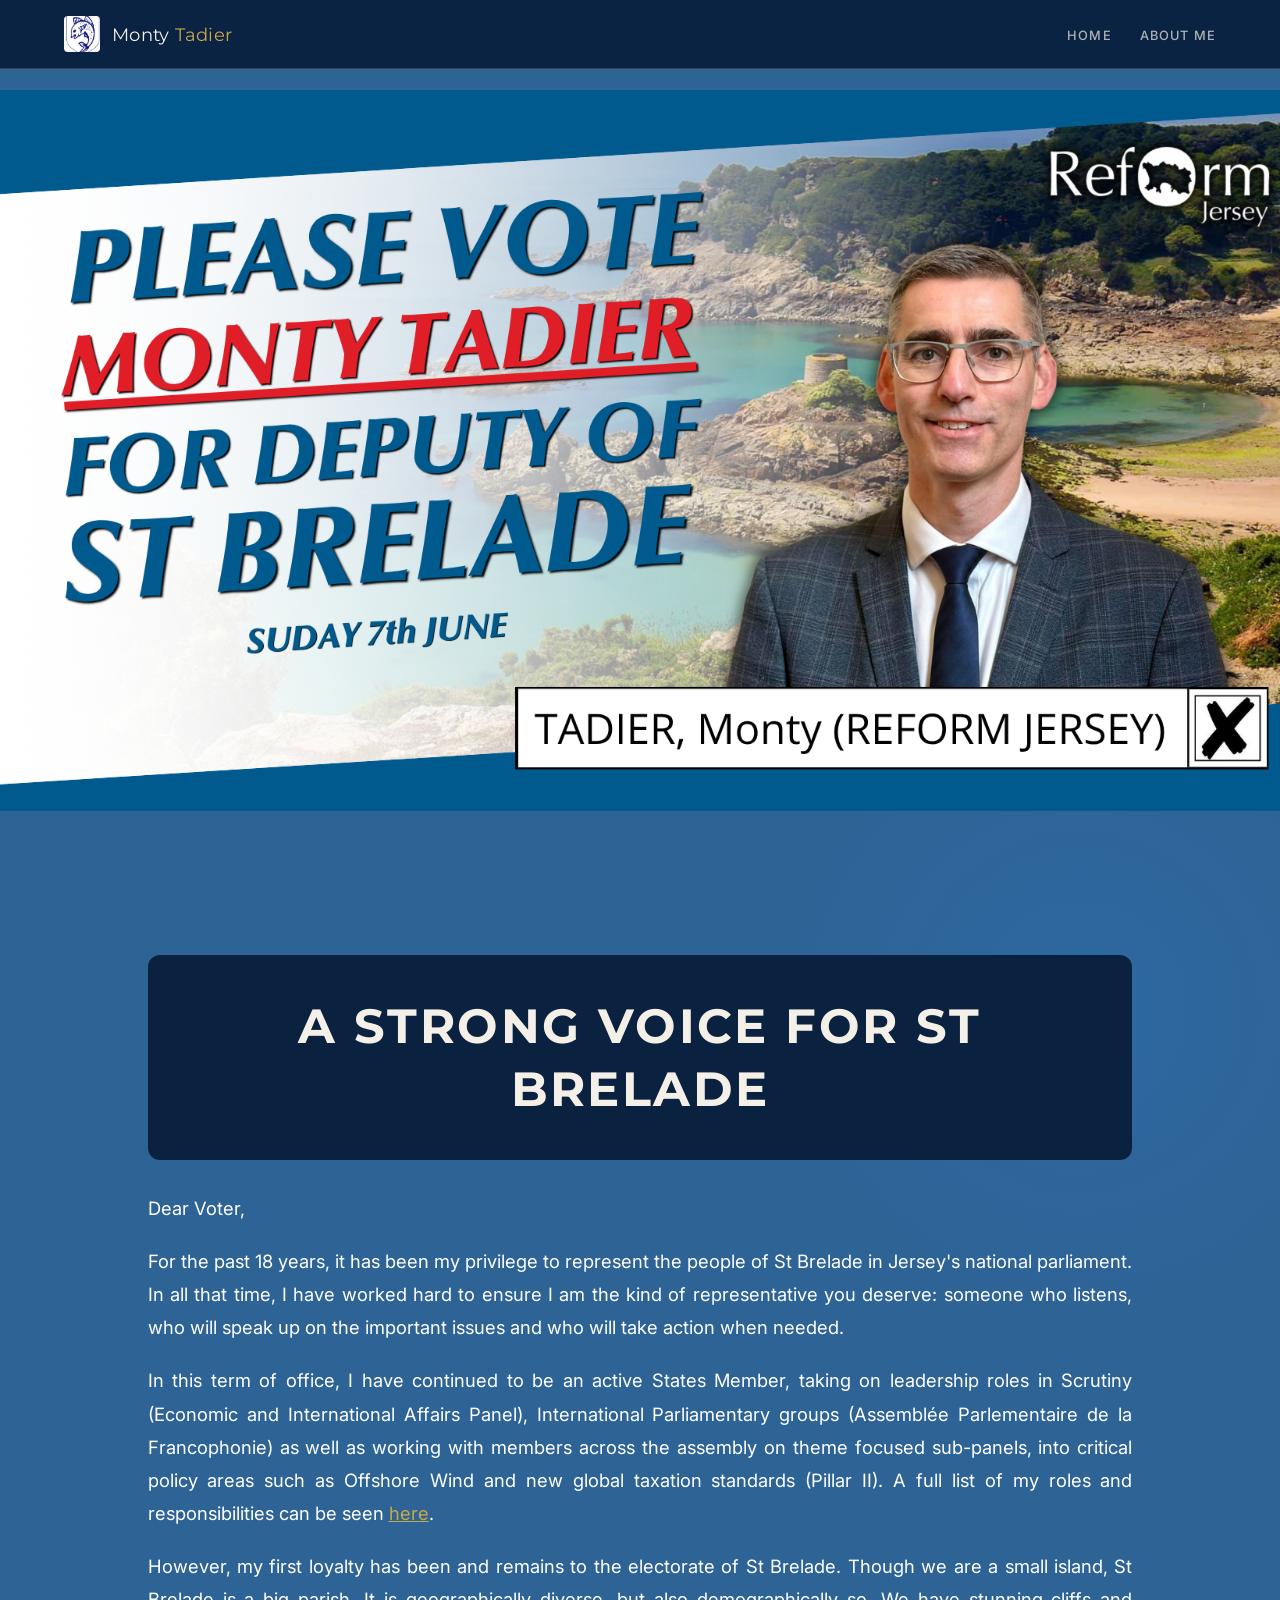
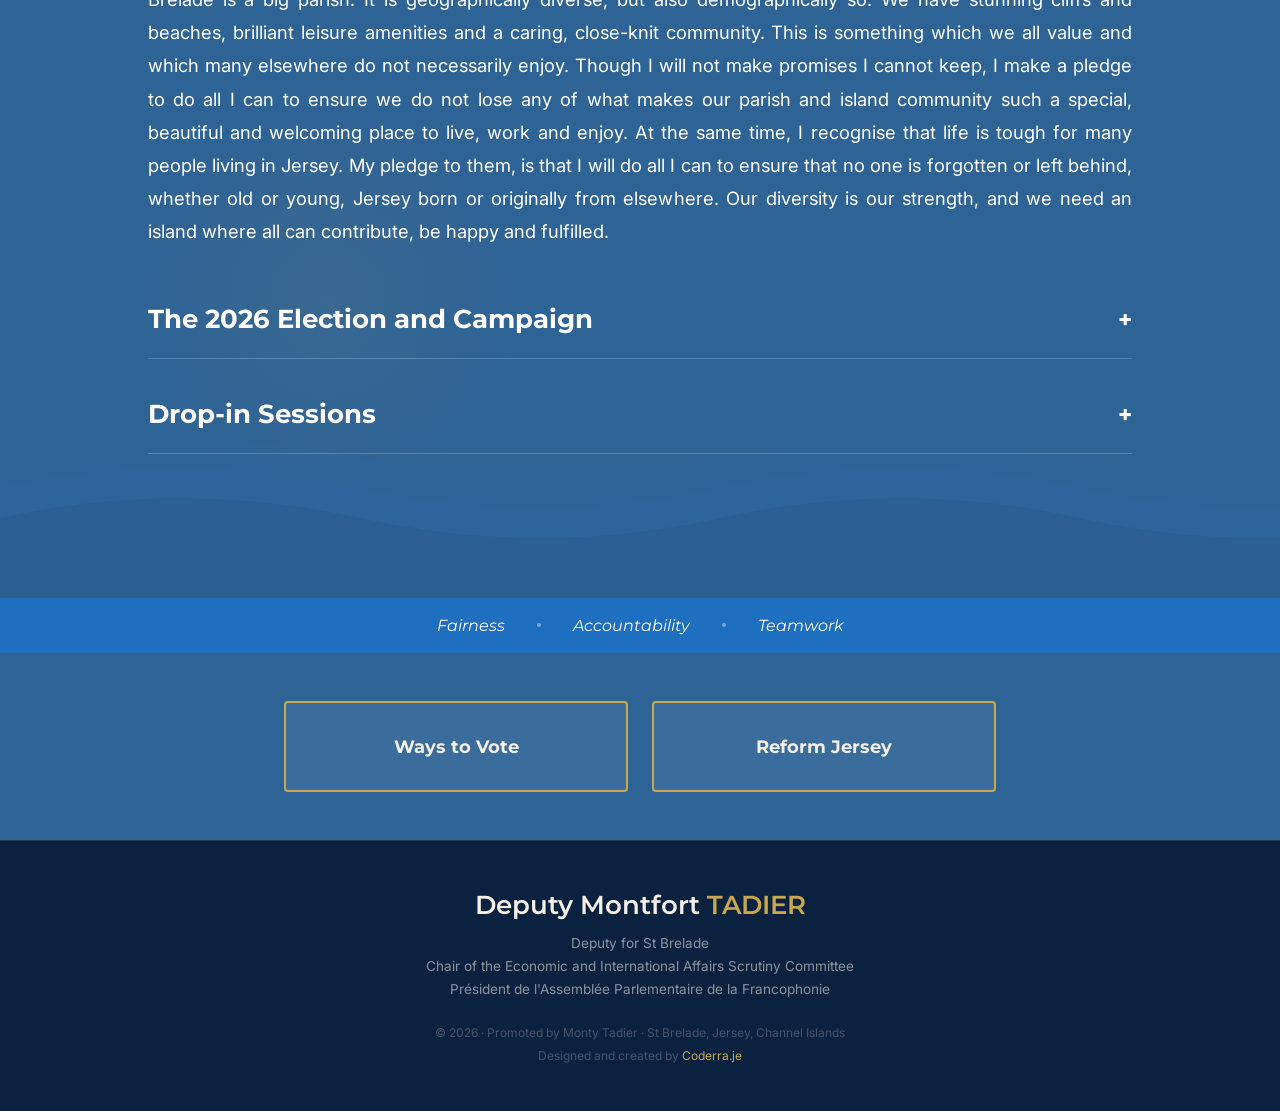
<file: index.html>
<!DOCTYPE html>
<html lang="en">
<head>
<meta charset="UTF-8">
<meta name="viewport" content="width=device-width, initial-scale=1.0">
<title>Monty Tadier · Deputy, St Brelade · Jersey 2026</title>
<link href="https://fonts.googleapis.com/css2?family=Montserrat:wght@400;500;600;700;800&family=Inter:wght@300;400;500;600&display=swap" rel="stylesheet">
<style>
:root {
  --blue-deep:   #0a2240;
  --blue-mid:    #1a4a7a;
  --blue-bright: #1e6fbf;
  --blue-light:  #4a9fd4;
  --azure:       #2979c2;
  --gold:        #c8a84b;
  --silver:      #e8eef5;
  --cream:       #f4f0e8;
  --warm-white:  #fafaf8;
  --text:        #1a2a3a;
  --muted:       #5a7090;
  --border:      rgba(200,168,75,0.25);
}
*{margin:0;padding:0;box-sizing:border-box;}
html{scroll-behavior:smooth;}
details.accordion summary::-webkit-details-marker{display:none;}
details.accordion summary::marker{display:none;content:'';}
details.accordion[open] summary span{content:'-';}
details.accordion[open] summary span::after{content:'';}
details.accordion summary span{display:inline-block;}
details.accordion[open] summary span{transform:rotate(45deg);}
body{font-family:'Inter',sans-serif;color:var(--text);background:#2E6396;overflow-x:hidden;}

/* ── NAV ── */
nav{
  position:fixed;top:0;left:0;right:0;z-index:1000;
  display:flex;align-items:center;justify-content:space-between;
  padding:1rem 5%;
  background:rgba(10,34,64,0.97);
  backdrop-filter:blur(16px);
  border-bottom:1px solid var(--border);
  transition:all 0.3s;
}
.nav-brand{display:flex;align-items:center;gap:0.75rem;}
.nav-coat{width:36px;height:36px;border-radius:4px;object-fit:cover;}
.nav-logo{font-family:'Montserrat',sans-serif;font-size:1.15rem;color:var(--cream);letter-spacing:0.02em;}
.nav-logo span{color:var(--gold);}
.nav-links{display:flex;gap:1.75rem;list-style:none;}
.nav-links a{color:rgba(244,240,232,0.7);text-decoration:none;font-size:0.8rem;font-weight:500;letter-spacing:0.09em;text-transform:uppercase;transition:color 0.2s;}
.nav-links a:hover{color:var(--gold);}
.nav-cta{background:var(--gold)!important;color:var(--blue-deep)!important;padding:0.45rem 1.1rem;border-radius:2px;font-weight:600!important;}
.nav-cta:hover{background:#b09030!important;}
.hamburger{display:none;flex-direction:column;gap:5px;cursor:pointer;background:none;border:none;padding:4px;}
.hamburger span{width:22px;height:2px;background:var(--cream);display:block;transition:all 0.3s;}

/* ── HERO ── */
.hero{
  min-height:100vh;
  position:relative;
  display:flex;flex-direction:column;align-items:stretch;
  background:#2E6396;
  overflow:hidden;
}
.hero-waves{
  position:absolute;bottom:0;left:0;right:0;
  height:220px;
  z-index:1;
  opacity:0.12;
}
.hero-glow{
  position:absolute;
  width:600px;height:600px;
  background:radial-gradient(ellipse,rgba(41,121,194,0.25) 0%,transparent 70%);
  top:-100px;right:-100px;
  z-index:1;
}
.hero-glow2{
  position:absolute;
  width:400px;height:400px;
  background:radial-gradient(ellipse,rgba(200,168,75,0.07) 0%,transparent 70%);
  bottom:100px;left:10%;
  z-index:1;
}
.hero-content{
  position:relative;z-index:2;
  padding:0 5%;padding-top:90px;
  display:grid;grid-template-columns:1fr 1fr;
  gap:4rem;align-items:stretch;
  max-width:1300px;width:100%;
  margin:0 auto;
  padding-top:120px;
}
.hero-text{}
.hero-eyebrow{
  display:inline-flex;align-items:center;gap:0.6rem;
  font-size:0.72rem;font-weight:600;letter-spacing:0.2em;text-transform:uppercase;
  color:var(--gold);margin-bottom:1.5rem;
  opacity:0;animation:fadeUp 0.8s 0.2s forwards;
}
.hero-eyebrow::before{content:'';width:28px;height:1px;background:var(--gold);}
.hero-name{
  font-family:'Montserrat',sans-serif;
  font-size:clamp(2.5rem,7vw,7.5rem);
  font-weight:700;color:var(--cream);
  line-height:1;margin-bottom:0.5rem;
  white-space:nowrap;
  opacity:0;animation:fadeUp 0.9s 0.35s forwards;
}
.hero-title{
  font-family:'Montserrat',sans-serif;
  font-size:clamp(2rem,3.5vw,3rem);
  font-weight:700;color:var(--blue-deep);
  line-height:1.05;margin-bottom:1.25rem;
  opacity:0;animation:fadeUp 0.9s 0.45s forwards;
}
.hero-title em{font-style:italic;color:var(--blue-light);}
.hero-title em{color:var(--blue-bright);}
.hero-subtitle{
  font-size:1.05rem;font-weight:300;
  color:#333;line-height:1.75;
  max-width:480px;margin-bottom:2rem;
  opacity:0;animation:fadeUp 0.9s 0.5s forwards;
}
.hero-actions{
  display:flex;gap:1rem;flex-wrap:wrap;
  opacity:0;animation:fadeUp 0.9s 0.65s forwards;
}
.btn-primary{
  display:inline-block;background:var(--gold);color:var(--blue-deep);
  padding:0.85rem 2rem;font-weight:600;font-size:0.88rem;
  letter-spacing:0.05em;text-decoration:none;text-transform:uppercase;
  border-radius:2px;transition:all 0.25s;
}
.btn-primary:hover{background:#b09030;transform:translateY(-2px);box-shadow:0 8px 24px rgba(200,168,75,0.3);}
.btn-outline{
  display:inline-block;border:1px solid rgba(244,240,232,0.3);
  color:var(--cream);padding:0.85rem 2rem;font-weight:400;font-size:0.88rem;
  letter-spacing:0.05em;text-decoration:none;text-transform:uppercase;
  border-radius:2px;transition:all 0.25s;
}
.btn-outline:hover{border-color:var(--gold);color:var(--gold);}

/* Hero video */
.hero-video-wrap{
  position:relative;
  border-radius:4px;overflow:hidden;
  box-shadow:0 30px 80px rgba(0,0,0,0.5);
  border:1px solid rgba(200,168,75,0.2);
  opacity:0;animation:fadeUp 1s 0.5s forwards;
}
.hero-video-inner{
  position:relative;
  width:100%;padding-top:56.25%;
  background:var(--blue-mid);
}
.hero-video-inner iframe{
  position:absolute;inset:0;width:100%;height:100%;
}
.hero-video-label{
  position:absolute;bottom:0;left:0;right:0;
  background:linear-gradient(transparent,rgba(10,34,64,0.9));
  padding:2rem 1.5rem 1.25rem;
  font-size:0.78rem;color:rgba(244,240,232,0.6);
  letter-spacing:0.08em;text-transform:uppercase;
  pointer-events:none;
}
.hero-video-placeholder{
  position:absolute;inset:0;
  display:flex;flex-direction:column;align-items:center;justify-content:center;
  gap:1rem;background:var(--blue-mid);
  color:rgba(244,240,232,0.4);font-size:0.82rem;letter-spacing:0.1em;text-transform:uppercase;
}
.play-icon{
  width:60px;height:60px;border-radius:50%;
  border:2px solid rgba(244,240,232,0.2);
  display:flex;align-items:center;justify-content:center;
}

/* ── BANNER STRIP ── */
.banner-strip{
  background:var(--blue-bright);padding:1.1rem 5%;
  display:flex;align-items:center;justify-content:center;
  gap:2rem;flex-wrap:wrap;overflow:hidden;
}
.banner-strip span{
  font-family:'Montserrat',sans-serif;
  font-size:1rem;color:white;font-style:italic;
}
.banner-dot{width:4px;height:4px;background:rgba(255,255,255,0.4);border-radius:50%;flex-shrink:0;}

/* ── SECTIONS ── */
section{padding:6rem 5%;}
.section-inner{max-width:1200px;margin:0 auto;}
.section-label{
  font-size:0.7rem;font-weight:600;letter-spacing:0.22em;text-transform:uppercase;
  color:var(--azure);margin-bottom:0.6rem;
  display:flex;align-items:center;gap:0.7rem;
}
.section-label::before{content:'';display:inline-block;width:22px;height:2px;background:var(--azure);}
.section-title{
  font-family:'Montserrat',sans-serif;
  font-size:clamp(2rem,4vw,3rem);font-weight:700;
  color:var(--blue-deep);line-height:1.15;margin-bottom:1.25rem;
}
.section-body{font-size:1rem;line-height:1.85;color:var(--muted);max-width:640px;}

/* ── VISION ── */
.vision{background:var(--warm-white);}
.vision-grid{display:grid;grid-template-columns:1fr 1.1fr;gap:5rem;align-items:center;}
.vision-image-box{
  position:relative;
  aspect-ratio:4/5;
  border-radius:3px;overflow:hidden;
  box-shadow:0 20px 60px rgba(10,34,64,0.2);
}
.vision-image-box img{width:100%;height:100%;object-fit:cover;display:block;}
.vision-image-box::after{
  content:'';position:absolute;inset:0;
  background:
    repeating-linear-gradient(0deg,transparent,transparent 30px,rgba(255,255,255,0.01) 30px,rgba(255,255,255,0.01) 31px),
    repeating-linear-gradient(90deg,transparent,transparent 30px,rgba(255,255,255,0.01) 30px,rgba(255,255,255,0.01) 31px);
}
.vision-badge{
  position:absolute;bottom:-1.25rem;right:-1.25rem;
  width:120px;height:120px;background:var(--gold);border-radius:50%;
  display:flex;align-items:center;justify-content:center;text-align:center;padding:1.25rem;
  box-shadow:0 8px 24px rgba(200,168,75,0.35);
}
.vision-badge p{font-family:'Montserrat',sans-serif;font-size:0.75rem;color:var(--blue-deep);font-weight:700;line-height:1.4;}
.vision-points{margin-top:2rem;display:flex;flex-direction:column;gap:1rem;}
.vision-point{display:flex;gap:1rem;align-items:flex-start;}
.vp-icon{
  width:30px;height:30px;border-radius:50%;
  background:rgba(41,121,194,0.1);
  display:flex;align-items:center;justify-content:center;flex-shrink:0;margin-top:2px;
}
.vp-icon svg{width:13px;height:13px;stroke:var(--azure);}
.vp-text strong{display:block;font-weight:600;color:var(--blue-deep);margin-bottom:0.2rem;font-size:0.92rem;}
.vp-text p{font-size:0.88rem;color:var(--muted);line-height:1.65;}

/* ── PRIORITIES ── */
.priorities{background:var(--blue-deep);color:var(--cream);}
.priorities .section-label{color:var(--gold);}
.priorities .section-label::before{background:var(--gold);}
.priorities .section-title{color:var(--cream);}
.priorities .section-body{color:rgba(244,240,232,0.6);}
.priorities-grid{display:grid;grid-template-columns:repeat(3,1fr);gap:2px;margin-top:3rem;}
.priority-card{
  background:rgba(255,255,255,0.04);
  border:1px solid rgba(200,168,75,0.1);
  padding:2.25rem 1.75rem;
  transition:all 0.3s;position:relative;overflow:hidden;
}
.priority-card::before{
  content:'';position:absolute;top:0;left:0;right:0;height:2px;
  background:var(--gold);transform:scaleX(0);transform-origin:left;transition:transform 0.4s;
}
.priority-card:hover::before{transform:scaleX(1);}
.priority-card:hover{background:rgba(255,255,255,0.07);}
.priority-num{font-family:'Montserrat',sans-serif;font-size:2.8rem;font-weight:700;color:rgba(200,168,75,0.12);line-height:1;margin-bottom:0.75rem;}
.priority-title{font-family:'Montserrat',sans-serif;font-size:1.25rem;font-weight:700;color:var(--cream);margin-bottom:0.6rem;}
.priority-body{font-size:0.87rem;color:rgba(244,240,232,0.5);line-height:1.7;}

/* ── ISSUES (reality) ── */
.issues{background:var(--silver);}
.issues-grid{display:grid;grid-template-columns:1.3fr 1fr;gap:5rem;align-items:start;}
.issue-item{
  display:flex;gap:1.25rem;align-items:flex-start;
  padding:1.5rem;background:white;border-radius:3px;
  border-left:3px solid var(--azure);
  box-shadow:0 2px 16px rgba(10,34,64,0.06);
  margin-bottom:1rem;
  transition:transform 0.2s;
}
.issue-item:hover{transform:translateX(4px);}
.issue-item.gold{border-left-color:var(--gold);}
.issue-icon{
  width:36px;height:36px;border-radius:50%;
  background:rgba(41,121,194,0.1);
  display:flex;align-items:center;justify-content:center;flex-shrink:0;
}
.issue-icon.gold-bg{background:rgba(200,168,75,0.1);}
.issue-icon svg{width:16px;height:16px;}
.issue-content strong{display:block;font-weight:600;color:var(--blue-deep);margin-bottom:0.3rem;font-size:0.92rem;}
.issue-content p{font-size:0.87rem;color:var(--muted);line-height:1.6;}
.issues-quote{
  border-left:3px solid var(--gold);padding-left:1.5rem;margin:2rem 0;
}
.issues-quote p{
  font-family:'Montserrat',sans-serif;
  font-size:1.2rem;font-style:italic;color:var(--blue-deep);line-height:1.65;
}
.stat-cards{display:grid;grid-template-columns:1fr 1fr;gap:1rem;}
.stat-card{
  background:white;padding:1.5rem 1.25rem;border-radius:3px;
  border-top:3px solid var(--azure);
  box-shadow:0 2px 16px rgba(10,34,64,0.06);
  text-align:center;
}
.stat-card.gold{border-top-color:var(--gold);}
.stat-num{font-family:'Montserrat',sans-serif;font-size:2.2rem;font-weight:700;color:var(--blue-deep);line-height:1;}
.stat-label{font-size:0.8rem;color:var(--muted);line-height:1.5;margin-top:0.4rem;}

/* ── ABOUT ── */
.about{background:var(--warm-white);}
.about-grid{display:grid;grid-template-columns:1fr 1.1fr;gap:5rem;align-items:start;}
.about-img-box{
  aspect-ratio:3/4;
  border-radius:3px;overflow:hidden;
  box-shadow:0 20px 60px rgba(10,34,64,0.15);
}
.about-img-box img{width:100%;height:100%;object-fit:cover;display:block;}
.about-facts{margin-top:2rem;display:flex;flex-direction:column;gap:0.75rem;}
.fact{display:flex;gap:0.75rem;align-items:flex-start;}
.fact-dot{width:6px;height:6px;border-radius:50%;background:var(--gold);flex-shrink:0;margin-top:7px;}
.fact p{font-size:0.9rem;color:var(--muted);line-height:1.6;}
.fact strong{color:var(--blue-deep);}
.about-roles{margin-top:2rem;}
.about-roles h4{font-family:'Montserrat',sans-serif;font-size:1.15rem;color:var(--blue-deep);margin-bottom:1rem;font-weight:600;}
.role-item{
  display:flex;gap:0.75rem;padding:0.8rem 0;
  border-bottom:1px solid rgba(10,34,64,0.07);
}
.role-year{font-size:0.78rem;color:var(--gold);font-weight:600;white-space:nowrap;padding-top:2px;min-width:90px;}
.role-text{font-size:0.87rem;color:var(--muted);line-height:1.5;}

/* ── AI SURVEY ── */
.survey-section{background:var(--blue-deep);padding:5rem 5%;position:relative;overflow:hidden;}
.survey-bg{position:absolute;inset:0;background:radial-gradient(ellipse at 20% 60%,rgba(41,121,194,0.1) 0%,transparent 55%),radial-gradient(ellipse at 80% 20%,rgba(200,168,75,0.05) 0%,transparent 50%);pointer-events:none;}
.chat-widget{
  background:rgba(255,255,255,0.04);
  border:1px solid rgba(200,168,75,0.2);
  border-radius:8px;overflow:hidden;
  box-shadow:0 24px 72px rgba(0,0,0,0.5);
  max-width:840px;margin:0 auto;
}
.chat-header{
  background:rgba(200,168,75,0.1);
  border-bottom:1px solid rgba(200,168,75,0.15);
  padding:1rem 1.5rem;
  display:flex;align-items:center;gap:0.75rem;
}
.chat-avatar{
  width:38px;height:38px;background:var(--azure);border-radius:50%;
  display:flex;align-items:center;justify-content:center;flex-shrink:0;
}
.chat-title{color:var(--cream);font-weight:600;font-size:0.88rem;}
.chat-sub{color:rgba(244,240,232,0.4);font-size:0.73rem;}
.live-dot{width:7px;height:7px;background:#4ade80;border-radius:50%;animation:pulse 2s infinite;}
.chat-messages{
  height:400px;overflow-y:auto;padding:1.5rem;
  display:flex;flex-direction:column;gap:1rem;scroll-behavior:smooth;
}
.chat-messages::-webkit-scrollbar{width:4px;}
.chat-messages::-webkit-scrollbar-track{background:transparent;}
.chat-messages::-webkit-scrollbar-thumb{background:rgba(200,168,75,0.2);border-radius:2px;}
.typing-row{display:none;padding:0 1.5rem 0.5rem;align-items:center;gap:0.5rem;}
.typing-dots{display:flex;gap:4px;}
.typing-dots span{width:6px;height:6px;background:var(--gold);border-radius:50%;opacity:0.5;}
.chat-input-row{
  border-top:1px solid rgba(200,168,75,0.12);
  padding:1rem 1.5rem;display:flex;gap:0.75rem;align-items:flex-end;
}
.chat-textarea{
  flex:1;background:rgba(255,255,255,0.07);
  border:1px solid rgba(200,168,75,0.2);border-radius:6px;
  padding:0.7rem 1rem;color:var(--cream);
  font-family:'Inter',sans-serif;font-size:0.88rem;
  resize:none;outline:none;max-height:120px;line-height:1.5;
  transition:border-color 0.2s;
}
.chat-textarea::placeholder{color:rgba(244,240,232,0.3);}
.chat-textarea:focus{border-color:rgba(200,168,75,0.45);}
.send-btn{
  background:var(--gold);border:none;border-radius:6px;
  width:42px;height:42px;cursor:pointer;
  display:flex;align-items:center;justify-content:center;flex-shrink:0;
  transition:all 0.2s;
}
.send-btn:hover{background:#b09030;transform:scale(1.05);}
.send-btn:disabled{opacity:0.4;cursor:not-allowed;transform:none;}
.trust-badges{display:flex;justify-content:center;gap:2rem;flex-wrap:wrap;margin-bottom:2rem;}
.badge{display:flex;align-items:center;gap:0.4rem;color:rgba(244,240,232,0.4);font-size:0.78rem;}

/* ── FOOTER ── */
footer{
  background:var(--blue-deep);
  border-top:1px solid rgba(200,168,75,0.15);
  padding:3rem 5%;
}
.footer-inner{max-width:700px;margin:0 auto;text-align:center;}
.footer-name{font-family:'Montserrat',sans-serif;font-size:1.6rem;color:var(--cream);font-weight:600;margin-bottom:0.75rem;}
.footer-name span{color:var(--gold);}
.footer-role{color:rgba(244,240,232,0.55);font-size:0.85rem;line-height:1.7;}
.footer-dots{color:var(--gold);font-size:0.6rem;letter-spacing:0.15em;margin:1.5rem 0;opacity:0.4;overflow:hidden;white-space:nowrap;}
.footer-contact{display:flex;flex-direction:column;gap:1.25rem;margin:1rem 0;}
.footer-contact-item{text-align:center;}
.footer-contact-label{display:block;font-size:0.7rem;letter-spacing:0.12em;text-transform:uppercase;color:var(--gold);margin-bottom:0.3rem;}
.footer-contact-item p{color:rgba(244,240,232,0.55);font-size:0.85rem;line-height:1.6;}
.footer-contact-item a{color:var(--gold);text-decoration:none;transition:color 0.2s;}
.footer-contact-item a:hover{color:var(--cream);}
.footer-sa-logo{margin:1.5rem 0;}
.sa-logo-img{height:50px;opacity:0.5;filter:brightness(1.2);}
.footer-bottom{margin-top:1.5rem;}
.footer-copy{color:rgba(244,240,232,0.25);font-size:0.75rem;}

/* ── MOBILE ── */
.mobile-menu{
  position:fixed;inset:0;background:var(--blue-deep);
  z-index:9999;display:flex;flex-direction:column;align-items:center;justify-content:center;
  gap:2.5rem;opacity:0;pointer-events:none;transition:opacity 0.3s;
  visibility:hidden;
}
.mobile-menu.open{opacity:1;pointer-events:all;visibility:visible;}
.mobile-menu a{font-family:'Montserrat',sans-serif;font-size:2rem;color:var(--cream);text-decoration:none;transition:color 0.2s;}
.mobile-menu a:hover{color:var(--gold);}
.mobile-close{position:absolute;top:1.5rem;right:5%;background:none;border:none;color:var(--cream);font-size:1.5rem;cursor:pointer;}

/* ── ANIMATIONS ── */
@keyframes fadeUp{from{opacity:0;transform:translateY(20px);}to{opacity:1;transform:translateY(0);}}
@keyframes pulse{0%,100%{opacity:1;}50%{opacity:0.4;}}
@keyframes bounce{0%,100%{transform:translateY(0);}50%{transform:translateY(-4px);}}
@keyframes msgIn{from{opacity:0;transform:translateY(6px);}to{opacity:1;transform:translateY(0);}}
@keyframes waveMov{0%{transform:translateX(0);}100%{transform:translateX(-50%);}}

/* ── RESPONSIVE ── */
@media(max-width:960px){
  .nav-links{display:none;}
  .hamburger{display:flex;}
  .hero-content{grid-template-columns:1fr;gap:2.5rem;padding-top:100px;}
  .hero-video-wrap{max-width:500px;}
  .vision-grid,.issues-grid,.about-grid{grid-template-columns:1fr;gap:3rem;}
  .priorities-grid{grid-template-columns:1fr 1fr;}
  .vision-badge{display:none;}
  footer{padding:2rem 5%;}
  .banner-strip .banner-dot:nth-child(even){display:none;}
}
@media(max-width:600px){
  .priorities-grid{grid-template-columns:1fr;}
  .stat-cards{grid-template-columns:1fr 1fr;}
  .hero-banner-wrap{padding-top:60px!important;}
  .hero-heading{font-size:1.6rem!important;}
}
</style>
<!-- Cloudflare Web Analytics — replace YOUR_TOKEN_HERE with the token from Cloudflare → Web Analytics → Manage site → Enable with JS Snippet installation -->
<script defer src='https://static.cloudflareinsights.com/beacon.min.js' data-cf-beacon='{"token": "YOUR_TOKEN_HERE"}'></script>
</head>
<body>

<!-- MOBILE MENU -->
<div class="mobile-menu" id="mobileMenu">
  <button class="mobile-close" onclick="closeMenu()">✕</button>
  <a href="index.html" onclick="closeMenu()">Home</a>
  <a href="about.html" onclick="closeMenu()">About Me</a>
  <!-- <a href="#survey" onclick="closeMenu()">Have Your Say</a> -->
</div>

<!-- NAV -->
<nav id="navbar">
  <div class="nav-brand">
    <!-- St Brelade Coat of Arms (SVG inline — azure field, wavy silver, cod fish) -->
    <img class="nav-coat" src="img/St B.jpg" alt="St Brelade coat of arms">
    <div class="nav-logo">Monty <span>Tadier</span></div>
  </div>
  <ul class="nav-links">
    <li><a href="index.html">Home</a></li>
    <li><a href="about.html">About Me</a></li>
    <!-- <li><a href="#survey" class="nav-cta">Have Your Say</a></li> -->
  </ul>
  <button class="hamburger" onclick="openMenu()">
    <span></span><span></span><span></span>
  </button>
</nav>

<!-- BANNER -->
<div class="hero-banner-wrap" style="width:100%;padding-top:90px;">
  <img src="img/monfortbanner.png" alt="Monty Tadier — Standing for a Fairer Jersey Since 2008" style="width:100%;display:block;">
</div>

<!-- HERO -->
<section class="hero" id="home">
  <div class="hero-glow"></div>
  <div class="hero-glow2"></div>
  <!-- Animated waves -->
  <svg class="hero-waves" viewBox="0 0 1440 220" preserveAspectRatio="none" xmlns="http://www.w3.org/2000/svg">
    <path d="M0 80 Q180 40 360 80 Q540 120 720 80 Q900 40 1080 80 Q1260 120 1440 80 L1440 220 L0 220Z" fill="rgba(41,121,194,0.4)"/>
    <path d="M0 110 Q180 70 360 110 Q540 150 720 110 Q900 70 1080 110 Q1260 150 1440 110 L1440 220 L0 220Z" fill="rgba(30,111,191,0.3)"/>
    <path d="M0 140 Q180 100 360 140 Q540 180 720 140 Q900 100 1080 140 Q1260 180 1440 140 L1440 220 L0 220Z" fill="rgba(10,34,64,0.5)"/>
  </svg>

  <div style="position:relative;z-index:2;max-width:1100px;margin:0 auto;padding:3rem 5%;color:#ffffff;font-size:1.15rem;line-height:1.8;text-align:justify;">
    <div style="background:var(--blue-deep);border-radius:12px;padding:2.5rem 2rem;text-align:center;margin-bottom:2rem;">
      <h2 class="hero-heading" style="font-family:'Montserrat',sans-serif;font-size:3rem;font-weight:700;color:var(--cream);line-height:1.3;text-transform:uppercase;letter-spacing:0.05em;">A strong voice for St Brelade</h2>
    </div>
    <p style="margin-top:1.25rem;">Dear Voter,</p>
    <p style="margin-top:1.25rem;">For the past 18 years, it has been my privilege to represent the people of St Brelade in Jersey's national parliament. In all that time, I have worked hard to ensure I am the kind of representative you deserve: someone who listens, who will speak up on the important issues and who will take action when needed.</p>
    <p style="margin-top:1.25rem;">In this term of office, I have continued to be an active States Member, taking on leadership roles in Scrutiny (Economic and International Affairs Panel), International Parliamentary groups (Assemblée Parlementaire de la Francophonie) as well as working with members across the assembly on theme focused sub-panels, into critical policy areas such as Offshore Wind and new global taxation standards (Pillar II). A full list of my roles and responsibilities can be seen <a href="https://montytadier.je/about.html" style="color:var(--gold);text-decoration:underline;">here</a>.</p>
    <p style="margin-top:1.25rem;">However, my first loyalty has been and remains to the electorate of St Brelade. Though we are a small island, St Brelade is a big parish. It is geographically diverse, but also demographically so. We have stunning cliffs and beaches, brilliant leisure amenities and a caring, close-knit community. This is something which we all value and which many elsewhere do not necessarily enjoy. Though I will not make promises I cannot keep, I make a pledge to do all I can to ensure we do not lose any of what makes our parish and island community such a special, beautiful and welcoming place to live, work and enjoy. At the same time, I recognise that life is tough for many people living in Jersey. My pledge to them, is that I will do all I can to ensure that no one is forgotten or left behind, whether old or young, Jersey born or originally from elsewhere. Our diversity is our strength, and we need an island where all can contribute, be happy and fulfilled.</p>
    <details class="accordion" style="margin-top:2rem;">
      <summary style="font-family:'Montserrat',sans-serif;font-size:1.6rem;font-weight:700;color:#ffffff;cursor:pointer;padding:1rem 0;border-bottom:1px solid rgba(255,255,255,0.2);list-style:none;display:flex;align-items:center;justify-content:space-between;">
        The 2026 Election and Campaign
        <span style="font-size:1.5rem;transition:transform 0.3s;">+</span>
      </summary>
      <div style="padding:1rem 0;">
        <p style="margin-top:1.25rem;">This election is about who will sit in the States Assembly – Jersey's National Parliament – for the next four years. Jersey has a mono-cameral political system, meaning that there is only one chamber. It comprises 49 States Members, and St Brelade will elect 4 of these representative directly (three deputies and one constable). All of these will have an equal vote. All of these people can serve in Government ('The Executive') or in Scrutiny (from 'the non-executive'). It will be up to those elected to decide who gets what positions.</p>
        <p style="margin-top:1.25rem;">I would like to put my 18 years of experience and leadership to good use in serving the people of St Brelade and the island to help tackle some of the real challenges we face across a wide range of areas. I also want to find sustainable solutions and help develop new opportunities for the economy and the island.</p>
        <p style="margin-top:1.25rem;">My time as Chair of the Economic and International Affairs Scrutiny Panel has reinforced my conviction that decisions that government make can and do have a profound effect on people's lives – for better or for worse. Positive actions, like better housing, increased funding for nursery, decent wages and free bus travel for pensioners and young people, all make life better, more affordable and more enjoyable for people. But indecision and bad decisions cost the economy and people in real terms.</p>
        <p style="margin-top:1.25rem;">The next government will need to take urgent remedial action when it comes to healthcare and the economy. For example, mistakes made around ferry travel and freight provision will need to be rectified and this will require new leadership that is willing to listen, respond and deliver. Jersey's Visitor economy, in particular, is an area where I would like to help bring growth and innovation. Jersey still has so much to be proud of, but we cannot rest on our laurels.</p>
        <p style="margin-top:1.25rem;">In the coming weeks, I'll be knocking on doors across St Brelade to hear what matters most to you: what's working, what isn't, and what kind of Jersey you want to see. My full manifesto will be delivered to every home in the parish, but you can explore my vision and values right here.</p>
        <p style="margin-top:1.25rem;">Our wider Party Manifesto will also be made available shortly and a link to it will also appear here.</p>
      </div>
    </details>

    <details class="accordion" style="margin-top:1rem;">
      <summary style="font-family:'Montserrat',sans-serif;font-size:1.6rem;font-weight:700;color:#ffffff;cursor:pointer;padding:1rem 0;border-bottom:1px solid rgba(255,255,255,0.2);list-style:none;display:flex;align-items:center;justify-content:space-between;">
        Drop-in Sessions
        <span style="font-size:1.5rem;transition:transform 0.3s;">+</span>
      </summary>
      <div style="padding:1rem 0;">
        <p style="margin-top:1.25rem;">I know many of you already, but I look forward to meeting many more of you during the campaign. Nowadays, much political information (as well as misinformation) is shared online. Whilst this can be a valuable tool, I believe that there is no substitute for meeting people face-to-face. This is why, as well as knocking on doors, I will be holding a number of drop-in sessions for constituents (see below). I would love to see as many of you as possible, to hear your thoughts, concerns and ideas for how government can deliver better outcomes for all. And I will also be happy to discuss my thoughts and aspirations for St Brelade and for Jersey.</p>
        <div style="margin-top:1.5rem;">
          <p style="font-family:'Montserrat',sans-serif;font-weight:700;color:var(--gold);margin-bottom:0.25rem;">Communicare Centre (Les Quennevais):</p>
          <p style="margin-bottom:1rem;">Monday 11th, 18 May, 1 June. 12–1pm</p>
          <p style="font-family:'Montserrat',sans-serif;font-weight:700;color:var(--gold);margin-bottom:0.25rem;">The Boathouse (St Aubin):</p>
          <p>Saturday 2nd, 16th, 23rd, 30th May. 11am–Noon</p>
        </div>
      </div>
    </details>
  </div>
</section>

<!-- BANNER STRIP -->
<div class="banner-strip">
  <span>Fairness</span><div class="banner-dot"></div>
  <span>Accountability</span><div class="banner-dot"></div>
  <span>Teamwork</span>
</div>



<!-- AI SURVEY (commented out for now)
<section class="survey-section" id="survey">
  <div class="survey-bg"></div>
  <div style="max-width:840px;margin:0 auto;position:relative;z-index:1;">
    <div style="text-align:center;margin-bottom:2.5rem;">
      <div class="section-label" style="color:var(--gold);justify-content:center;margin-bottom:0.6rem;">
        <span style="background:var(--gold);width:22px;height:2px;display:inline-block;"></span>
        Have Your Say
      </div>
      <h2 style="font-family:'Montserrat',sans-serif;font-size:clamp(2rem,4vw,2.75rem);color:var(--cream);margin-bottom:0.9rem;line-height:1.15;">
        Tell Monty What<br><em style="color:var(--gold);">Matters to You</em>
      </h2>
      <p style="color:rgba(244,240,232,0.55);font-size:0.95rem;max-width:480px;margin:0 auto;line-height:1.75;">
        A short AI-assisted conversation — not a form. Monty's assistant will ask you a few questions about life in St Brelade and Jersey. Under 3 minutes.
      </p>
    </div>

    <div class="trust-badges">
      <div class="badge"><svg width="13" height="13" viewBox="0 0 24 24" fill="none" stroke="currentColor" stroke-width="2"><path d="M12 22s8-4 8-10V5l-8-3-8 3v7c0 6 8 10 8 10z"/></svg> Anonymous</div>
      <div class="badge"><svg width="13" height="13" viewBox="0 0 24 24" fill="none" stroke="currentColor" stroke-width="2"><circle cx="12" cy="12" r="10"/><polyline points="12 6 12 12 16 14"/></svg> Under 3 minutes</div>
      <div class="badge"><svg width="13" height="13" viewBox="0 0 24 24" fill="none" stroke="currentColor" stroke-width="2"><polyline points="20 6 9 17 4 12"/></svg> No login required</div>
      <div class="badge"><svg width="13" height="13" viewBox="0 0 24 24" fill="none" stroke="currentColor" stroke-width="2"><path d="M21 15a2 2 0 01-2 2H7l-4 4V5a2 2 0 012-2h14a2 2 0 012 2z"/></svg> Powered by AI</div>
    </div>

    <div class="chat-widget">
      <div class="chat-header">
        <div class="chat-avatar">
          <svg width="18" height="18" viewBox="0 0 24 24" fill="none" stroke="white" stroke-width="2"><path d="M21 15a2 2 0 01-2 2H7l-4 4V5a2 2 0 012-2h14a2 2 0 012 2z"/></svg>
        </div>
        <div>
          <div class="chat-title">Monty Tadier's Campaign Survey</div>
          <div class="chat-sub">AI-assisted · St Brelade, Jersey 2026</div>
        </div>
        <div style="margin-left:auto;display:flex;align-items:center;gap:0.4rem;">
          <div class="live-dot"></div>
          <span style="color:rgba(244,240,232,0.4);font-size:0.72rem;">Live</span>
        </div>
      </div>

      <div class="chat-messages" id="chatMessages"></div>

      <div class="typing-row" id="typingRow">
        <div class="typing-dots">
          <span style="animation:bounce 1s 0s infinite;"></span>
          <span style="animation:bounce 1s 0.2s infinite;"></span>
          <span style="animation:bounce 1s 0.4s infinite;"></span>
        </div>
        <span style="color:rgba(244,240,232,0.35);font-size:0.77rem;">Monty's assistant is typing…</span>
      </div>

      <div class="chat-input-row">
        <textarea id="chatInput" class="chat-textarea" placeholder="Type your response…" rows="1"
          onkeydown="handleKey(event)" oninput="autoResize(this)"></textarea>
        <button id="sendBtn" class="send-btn" onclick="sendMessage()">
          <svg width="15" height="15" viewBox="0 0 24 24" fill="none" stroke="#0a2240" stroke-width="2.5"><line x1="22" y1="2" x2="11" y2="13"/><polygon points="22 2 15 22 11 13 2 9 22 2"/></svg>
        </button>
      </div>
    </div>

    <div style="text-align:center;margin-top:1rem;">
      <button onclick="restartSurvey()" style="background:none;border:none;color:rgba(244,240,232,0.25);font-size:0.77rem;cursor:pointer;font-family:'Inter',sans-serif;text-decoration:underline;">Start over</button>
    </div>
  </div>
</section>
-->

<!-- LINK CARDS -->
<style>
.link-card{
  display:flex;align-items:center;justify-content:center;text-align:center;
  padding:2rem 1.5rem;background:rgba(255,255,255,0.06);
  border:2px solid var(--gold);border-radius:4px;
  text-decoration:none;transition:background 0.3s,transform 0.3s,box-shadow 0.3s;
}
.link-card:hover{
  background:rgba(200,168,75,0.15);
  transform:translateY(-4px);
  box-shadow:0 8px 24px rgba(200,168,75,0.25);
}
.link-card span{
  font-family:'Montserrat',sans-serif;font-size:1.15rem;font-weight:700;color:var(--cream);
}
</style>
<section style="padding:3rem 5%;max-width:840px;margin:0 auto;">
  <div style="display:grid;grid-template-columns:repeat(2,1fr);gap:1.5rem;">
    <a href="https://www.vote.je" target="_blank" rel="noopener" class="link-card">
      <span>Ways to Vote</span>
    </a>
    <a href="https://www.reformjersey.je/" target="_blank" rel="noopener" class="link-card">
      <span>Reform Jersey</span>
    </a>
  </div>
</section>

<!-- FOOTER -->
<footer>
  <div class="footer-inner">
    <div class="footer-info">
      <h3 class="footer-name">Deputy Montfort <span>TADIER</span></h3>
      <p class="footer-role">Deputy for St Brelade</p>
      <p class="footer-role">Chair of the Economic and International Affairs Scrutiny Committee</p>
      <p class="footer-role">Président de l'Assemblée Parlementaire de la Francophonie</p>
    </div>

    <!--
    <div class="footer-dots">• • • • • • • • • • • • • • • • • • • • • • • • • • • • • • • • • • • • • • • • • • • • • • • • • • • • • • • • • • • • • • • •</div>

    <div class="footer-contact">
      <div class="footer-contact-item">
        <span class="footer-contact-label">Place</span>
        <p>States Assembly - Jersey Elected Parliament</p>
        <p>Morier House | Halkett Place | St. Helier | Jersey | JE1 1DD</p>
      </div>
      <div class="footer-contact-item">
        <span class="footer-contact-label">Phone</span>
        <p>+44 (0) 7797 844358</p>
      </div>
      <div class="footer-contact-item">
        <span class="footer-contact-label">Web</span>
        <p><a href="https://statesassembly.gov.je" target="_blank" rel="noopener">Statesassembly.gov.je</a></p>
      </div>
    </div>

    <div class="footer-dots">• • • • • • • • • • • • • • • • • • • • • • • • • • • • • • • • • • •</div>

    <div class="footer-sa-logo">
      <img src="img/logo.svg" alt="States Assembly Logo" class="sa-logo-img">
    </div>
    -->

    <div class="footer-bottom">
      <p class="footer-copy">© 2026 · Promoted by Monty Tadier · St Brelade, Jersey, Channel Islands</p>
      <p class="footer-copy" style="margin-top:0.5rem;">Designed and created by <a href="https://coderra.je" target="_blank" rel="noopener" style="color:var(--gold);text-decoration:none;">Coderra.je</a></p>
    </div>
  </div>
</footer>

<script>
// ── Nav ──────────────────────────────────────────────────────
function openMenu(){ document.getElementById('mobileMenu').classList.add('open'); document.body.style.overflow='hidden'; }
function closeMenu(){ document.getElementById('mobileMenu').classList.remove('open'); document.body.style.overflow=''; }
window.addEventListener('scroll',()=>{ document.getElementById('navbar').style.boxShadow = window.scrollY>60 ? '0 4px 30px rgba(0,0,0,0.4)' : 'none'; });

// ── Scroll reveal ─────────────────────────────────────────────
const revealObs = new IntersectionObserver(entries=>{
  entries.forEach(e=>{ if(e.isIntersecting){ e.target.style.opacity='1'; e.target.style.transform='translateY(0)'; } });
},{threshold:0.08});
document.querySelectorAll('.priority-card,.stat-card,.issue-item,.role-item').forEach(el=>{
  el.style.opacity='0'; el.style.transform='translateY(18px)'; el.style.transition='opacity 0.5s ease,transform 0.5s ease';
  revealObs.observe(el);
});

// ── AI Survey ─────────────────────────────────────────────────
const SYSTEM = `You are a warm, friendly campaign assistant for Monty Tadier, Reform Jersey Deputy candidate for St Brelade in the 2026 Jersey election. Conduct a short survey as a natural conversation — not a stiff form. Ask ONE question at a time. Keep replies to 2-3 sentences max.

IMPORTANT: The user has already seen a welcome greeting and been asked their age group. Their first message is their answer to that question. Do NOT re-introduce yourself or welcome them again. Jump straight into acknowledging their answer and continuing the survey.

Follow this sequence exactly:
1. The user's first message is their age group answer — acknowledge it briefly, then ask their single biggest concern for Jersey (housing / cost of living / environment / healthcare / education / economy / other)
2. Ask them to rate satisfaction with housing availability in Jersey, 1 (very poor) to 5 (very good)
3. Ask: what one thing would most improve daily life in St Brelade or Jersey?
4. Ask: does the Jersey government listen to ordinary islanders? (yes / somewhat / no)
5. Ask if they'd like campaign updates from Monty — if yes, ask for email (clearly optional)
6. Thank them warmly. Say their response has been recorded and will directly inform Monty's campaign. Sign off warmly.

Rules: never ask two questions at once. Acknowledge each answer briefly. Sound human. Do not re-introduce yourself. After step 6, do not ask more questions.`;

const WELCOME_MSG = "👋 Hi! I'm Monty's campaign assistant. I am carrying out a survey — it'll only take a couple of minutes and really helps shape what Monty focuses on. First up — which age group do you fall into? Are you 18–24, 25–34, 35–49, 50–64, or 65+?";
let messages = [], done = false;

window.addEventListener('DOMContentLoaded', () => {
  // Show greeting and seed the messages array so the API knows it already happened
  messages.push({role:'assistant', content: WELCOME_MSG});
  addMsg(WELCOME_MSG, 'assistant');
});
function restartSurvey(){
  messages=[{role:'assistant', content: WELCOME_MSG}];
  done=false;
  document.getElementById('chatMessages').innerHTML='';
  const inp=document.getElementById('chatInput');
  inp.value='';inp.disabled=false;inp.placeholder='Type your response…';
  document.getElementById('sendBtn').disabled=false;
  addMsg(WELCOME_MSG, 'assistant');
}

function startSurvey(){
  messages=[]; done=false;
  document.getElementById('chatMessages').innerHTML='';
  const inp=document.getElementById('chatInput');
  inp.value=''; inp.disabled=false; inp.placeholder='Type your response…';
  document.getElementById('sendBtn').disabled=false;
  askAI();
}

function addMsg(text, role){
  const box=document.getElementById('chatMessages');
  if(!box) return; // guard: chat widget not present on this page
  const isAI=role==='assistant';
  const wrap=document.createElement('div');
  wrap.style.cssText=`display:flex;justify-content:${isAI?'flex-start':'flex-end'};animation:msgIn 0.3s ease forwards;`;
  const bub=document.createElement('div');
  bub.style.cssText=`max-width:80%;padding:0.75rem 1rem;font-size:0.88rem;line-height:1.65;border-radius:${isAI?'4px 12px 12px 12px':'12px 4px 12px 12px'};${isAI?'background:rgba(255,255,255,0.08);color:rgba(244,240,232,0.88);border:1px solid rgba(200,168,75,0.12);':'background:#2979c2;color:white;'}`;
  bub.textContent=text;
  wrap.appendChild(bub);
  box.appendChild(wrap);
  box.scrollTop=box.scrollHeight;
}

function showTyping(v){ document.getElementById('typingRow').style.display=v?'flex':'none'; }

async function askAI(){
  showTyping(true);
  document.getElementById('chatInput').disabled=true;
  document.getElementById('sendBtn').disabled=true;
  try{
  const r=await fetch('https://monty-survey.jgalan247.workers.dev/chat',{
      method:'POST',
      headers:{'Content-Type':'application/json'},
      body:JSON.stringify({messages})
    });
    const d=await r.json();
    const reply=d.content[0].text;
    messages.push({role:'assistant',content:reply});
    showTyping(false);
    addMsg(reply,'assistant');

    // Log to Google Sheets
    logToSheet('assistant', reply);

    const lower=reply.toLowerCase();
    if(lower.includes('recorded') && (lower.includes('thank you') || lower.includes('sign off') || lower.includes('take care') || lower.includes('all the best'))){
      done=true;
      document.getElementById('chatInput').disabled=true;
      document.getElementById('sendBtn').disabled=true;
      document.getElementById('chatInput').placeholder='Survey complete — thank you!';
    } else {
      document.getElementById('chatInput').disabled=false;
      document.getElementById('sendBtn').disabled=false;
      document.getElementById('chatInput').focus();
    }
  } catch(e){
    showTyping(false);
    addMsg('Sorry, something went wrong. Please try refreshing the page.','assistant');
    document.getElementById('chatInput').disabled=false;
    document.getElementById('sendBtn').disabled=false;
  }
}

function sendMessage(){
  if(done) return;
  const inp=document.getElementById('chatInput');
  const text=inp.value.trim();
  if(!text) return;
  addMsg(text,'user');
  messages.push({role:'user',content:text});
  logToSheet('user', text);
  inp.value=''; inp.style.height='auto';
  askAI();
}

function handleKey(e){ if(e.key==='Enter'&&!e.shiftKey){ e.preventDefault(); sendMessage(); } }
function autoResize(el){ el.style.height='auto'; el.style.height=Math.min(el.scrollHeight,120)+'px'; }

// ── Google Sheets logger ──────────────────────────────────────
// SETUP: See instructions below to get your SHEET_URL
// 1. Open Google Sheets → Tools → Apps Script
// 2. Paste the doPost script (see comment below) → Deploy as Web App → Anyone can access
// 3. Copy the Web App URL and paste it here:
const SHEET_URL = 'YOUR_GOOGLE_APPS_SCRIPT_WEB_APP_URL_HERE';

function logToSheet(role, message){
  if(!SHEET_URL || SHEET_URL.includes('YOUR_')) return; // skip if not configured
  const sessionId = getSessionId();
  fetch(SHEET_URL, {
    method:'POST',
    mode:'no-cors',
    headers:{'Content-Type':'application/json'},
    body:JSON.stringify({
      session: sessionId,
      role: role,
      message: message,
      timestamp: new Date().toISOString()
    })
  }).catch(()=>{}); // silent fail — never break the survey
}

function getSessionId(){
  if(!window._surveySession) window._surveySession = 'sess_' + Date.now() + '_' + Math.random().toString(36).substr(2,6);
  return window._surveySession;
}

/*
━━━━━━━━━━━━━━━━━━━━━━━━━━━━━━━━━━━━━━━━━━━━━━━━━━━
GOOGLE APPS SCRIPT — paste into your Google Sheet:
Tools → Apps Script → paste this → Deploy → Web App
━━━━━━━━━━━━━━━━━━━━━━━━━━━━━━━━━━━━━━━━━━━━━━━━━━━

function doPost(e) {
  try {
    var data = JSON.parse(e.postData.contents);
    var sheet = SpreadsheetApp.getActiveSpreadsheet().getActiveSheet();
    // Add header row if empty
    if (sheet.getLastRow() === 0) {
      sheet.appendRow(['Timestamp', 'Session ID', 'Role', 'Message']);
    }
    sheet.appendRow([data.timestamp, data.session, data.role, data.message]);
  } catch(err) {}
  return ContentService.createTextOutput('ok');
}

━━━━━━━━━━━━━━━━━━━━━━━━━━━━━━━━━━━━━━━━━━━━━━━━━━━
Does Monty need to login to see the sheet? NO.
Just share the Google Sheet with him — he opens it
like any normal spreadsheet. No passwords, no app.
━━━━━━━━━━━━━━━━━━━━━━━━━━━━━━━━━━━━━━━━━━━━━━━━━━━
*/
</script>

</body>
</html>
</file>
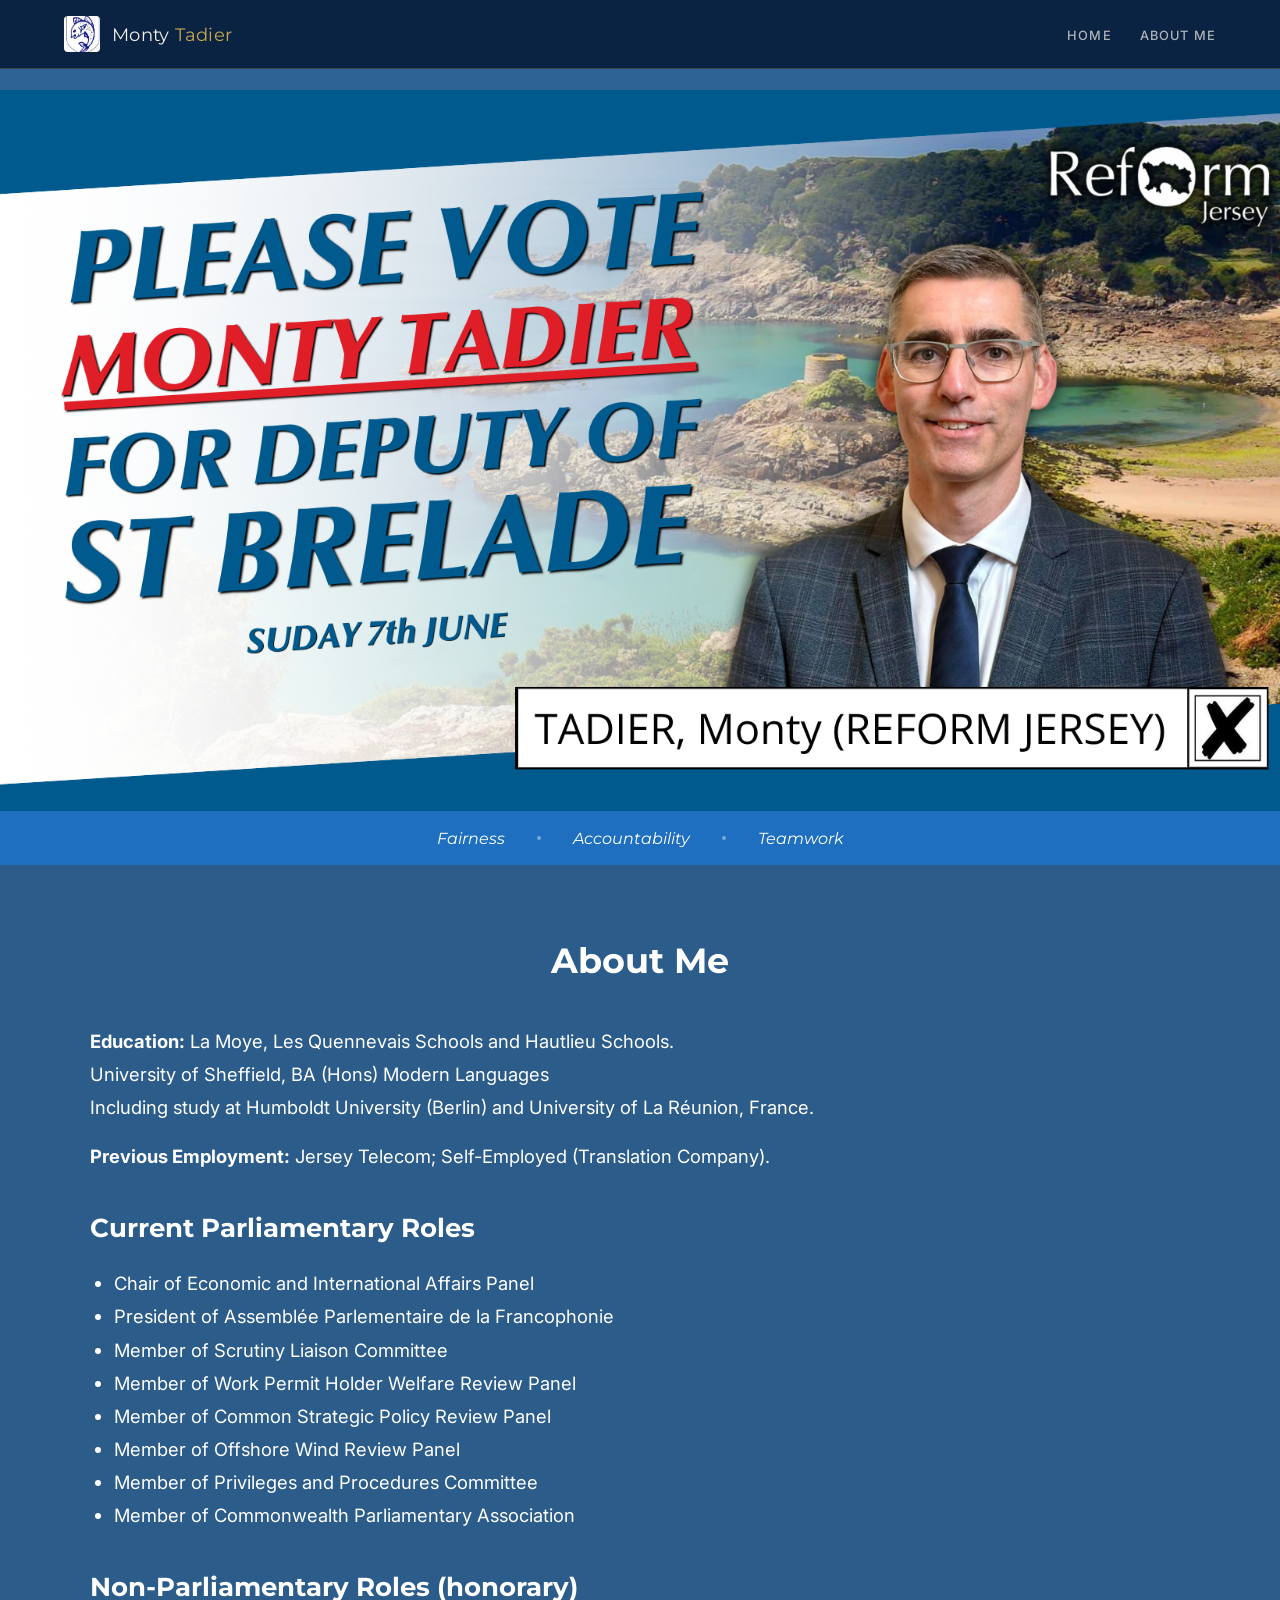
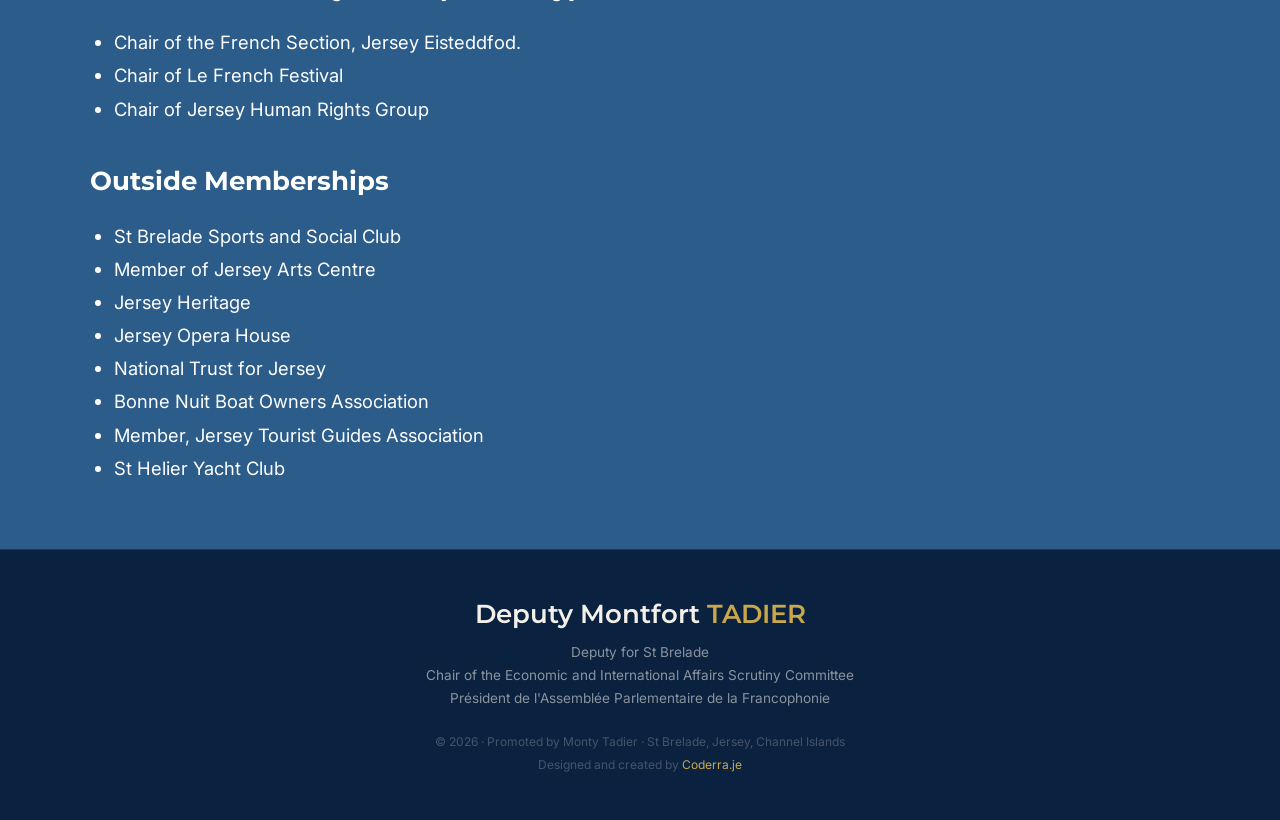
<file: about.html>
<!DOCTYPE html>
<html lang="en">
<head>
<meta charset="UTF-8">
<meta name="viewport" content="width=device-width, initial-scale=1.0">
<title>About Me · Monty Tadier · Deputy, St Brelade</title>
<link href="https://fonts.googleapis.com/css2?family=Montserrat:wght@400;500;600;700;800&family=Inter:wght@300;400;500;600&display=swap" rel="stylesheet">
<style>
:root {
  --blue-deep:   #0a2240;
  --blue-mid:    #1a4a7a;
  --blue-bright: #1e6fbf;
  --blue-light:  #4a9fd4;
  --azure:       #2979c2;
  --gold:        #c8a84b;
  --silver:      #e8eef5;
  --cream:       #f4f0e8;
  --warm-white:  #fafaf8;
  --text:        #1a2a3a;
  --muted:       #5a7090;
  --border:      rgba(200,168,75,0.25);
}
*{margin:0;padding:0;box-sizing:border-box;}
html{scroll-behavior:smooth;}
body{font-family:'Inter',sans-serif;color:var(--text);background:#2E6396;overflow-x:hidden;}

/* ── NAV ── */
nav{
  position:fixed;top:0;left:0;right:0;z-index:1000;
  display:flex;align-items:center;justify-content:space-between;
  padding:1rem 5%;
  background:rgba(10,34,64,0.97);
  backdrop-filter:blur(16px);
  border-bottom:1px solid var(--border);
  transition:all 0.3s;
}
.nav-brand{display:flex;align-items:center;gap:0.75rem;}
.nav-coat{width:36px;height:36px;border-radius:4px;object-fit:cover;}
.nav-logo{font-family:'Montserrat',sans-serif;font-size:1.15rem;color:var(--cream);letter-spacing:0.02em;}
.nav-logo span{color:var(--gold);}
.nav-links{display:flex;gap:1.75rem;list-style:none;}
.nav-links a{color:rgba(244,240,232,0.7);text-decoration:none;font-size:0.8rem;font-weight:500;letter-spacing:0.09em;text-transform:uppercase;transition:color 0.2s;}
.nav-links a:hover{color:var(--gold);}
.hamburger{display:none;flex-direction:column;gap:5px;cursor:pointer;background:none;border:none;padding:4px;}
.hamburger span{width:22px;height:2px;background:var(--cream);display:block;transition:all 0.3s;}

/* ── BANNER STRIP ── */
.banner-strip{
  background:var(--blue-bright);padding:1.1rem 5%;
  display:flex;align-items:center;justify-content:center;
  gap:2rem;flex-wrap:wrap;overflow:hidden;
}
.banner-strip span{
  font-family:'Montserrat',sans-serif;
  font-size:1rem;color:white;font-style:italic;
}
.banner-dot{width:4px;height:4px;background:rgba(255,255,255,0.4);border-radius:50%;flex-shrink:0;}

/* ── FOOTER ── */
footer{
  background:var(--blue-deep);
  border-top:1px solid rgba(200,168,75,0.15);
  padding:3rem 5%;
}
.footer-inner{max-width:700px;margin:0 auto;text-align:center;}
.footer-name{font-family:'Montserrat',sans-serif;font-size:1.6rem;color:var(--cream);font-weight:600;margin-bottom:0.75rem;}
.footer-name span{color:var(--gold);}
.footer-role{color:rgba(244,240,232,0.55);font-size:0.85rem;line-height:1.7;}
.footer-bottom{margin-top:1.5rem;}
.footer-copy{color:rgba(244,240,232,0.25);font-size:0.75rem;}

/* ── MOBILE ── */
.mobile-menu{
  position:fixed;inset:0;background:var(--blue-deep);
  z-index:9999;display:flex;flex-direction:column;align-items:center;justify-content:center;
  gap:2.5rem;opacity:0;pointer-events:none;transition:opacity 0.3s;
  visibility:hidden;
}
.mobile-menu.open{opacity:1;pointer-events:all;visibility:visible;}
.mobile-menu a{font-family:'Montserrat',sans-serif;font-size:2rem;color:var(--cream);text-decoration:none;transition:color 0.2s;}
.mobile-menu a:hover{color:var(--gold);}
.mobile-close{position:absolute;top:1.5rem;right:5%;background:none;border:none;color:var(--cream);font-size:1.5rem;cursor:pointer;}

/* ── RESPONSIVE ── */
@media(max-width:960px){
  .nav-links{display:none;}
  .hamburger{display:flex;}
  footer{padding:2rem 5%;}
  .banner-strip .banner-dot:nth-child(even){display:none;}
}
@media(max-width:600px){
  .about-banner-wrap{padding-top:60px!important;}
}
</style>
<!-- Cloudflare Web Analytics — replace YOUR_TOKEN_HERE with the token from Cloudflare → Web Analytics → Manage site → Enable with JS Snippet installation -->
<script defer src='https://static.cloudflareinsights.com/beacon.min.js' data-cf-beacon='{"token": "YOUR_TOKEN_HERE"}'></script>
</head>
<body>

<!-- MOBILE MENU -->
<div class="mobile-menu" id="mobileMenu">
  <button class="mobile-close" onclick="closeMenu()">&#10005;</button>
  <a href="index.html" onclick="closeMenu()">Home</a>
  <a href="about.html" onclick="closeMenu()">About Me</a>
</div>

<!-- NAV -->
<nav id="navbar">
  <div class="nav-brand">
    <img class="nav-coat" src="img/St B.jpg" alt="St Brelade coat of arms">
    <div class="nav-logo">Monty <span>Tadier</span></div>
  </div>
  <ul class="nav-links">
    <li><a href="index.html">Home</a></li>
    <li><a href="about.html">About Me</a></li>
  </ul>
  <button class="hamburger" onclick="openMenu()">
    <span></span><span></span><span></span>
  </button>
</nav>

<!-- BANNER -->
<div class="about-banner-wrap" style="width:100%;padding-top:90px;">
  <img src="img/monfortbanner.png" alt="Monty Tadier — Standing for a Fairer Jersey Since 2008" style="width:100%;display:block;">
</div>

<!-- BANNER STRIP -->
<div class="banner-strip">
  <span>Fairness</span><div class="banner-dot"></div>
  <span>Accountability</span><div class="banner-dot"></div>
  <span>Teamwork</span>
</div>

<!-- ABOUT ME CONTENT -->
<section style="background:#2B5C8A;padding:4rem 5%;">
  <div style="max-width:1100px;margin:0 auto;color:#ffffff;font-size:1.15rem;line-height:1.8;text-align:justify;">
    <h2 style="font-family:'Montserrat',sans-serif;font-size:2.2rem;font-weight:700;color:#ffffff;margin-bottom:2rem;text-align:center;">About Me</h2>

    <div style="margin-bottom:2rem;">
      <p><strong>Education:</strong> La Moye, Les Quennevais Schools and Hautlieu Schools.<br>
      University of Sheffield, BA (Hons) Modern Languages<br>
      Including study at Humboldt University (Berlin) and University of La Réunion, France.</p>
      <p style="margin-top:1rem;"><strong>Previous Employment:</strong> Jersey Telecom; Self-Employed (Translation Company).</p>
    </div>

    <h3 style="font-family:'Montserrat',sans-serif;font-size:1.6rem;font-weight:700;color:#ffffff;margin-top:2rem;margin-bottom:1rem;">Current Parliamentary Roles</h3>
    <ul style="list-style:disc;padding-left:1.5rem;margin-bottom:2rem;">
      <li>Chair of Economic and International Affairs Panel</li>
      <li>President of Assemblée Parlementaire de la Francophonie</li>
      <li>Member of Scrutiny Liaison Committee</li>
      <li>Member of Work Permit Holder Welfare Review Panel</li>
      <li>Member of Common Strategic Policy Review Panel</li>
      <li>Member of Offshore Wind Review Panel</li>
      <li>Member of Privileges and Procedures Committee</li>
      <li>Member of Commonwealth Parliamentary Association</li>
    </ul>

    <h3 style="font-family:'Montserrat',sans-serif;font-size:1.6rem;font-weight:700;color:#ffffff;margin-top:2rem;margin-bottom:1rem;">Non-Parliamentary Roles (honorary)</h3>
    <ul style="list-style:disc;padding-left:1.5rem;margin-bottom:2rem;">
      <li>Chair of the French Section, Jersey Eisteddfod.</li>
      <li>Chair of Le French Festival</li>
      <li>Chair of Jersey Human Rights Group</li>
    </ul>

    <h3 style="font-family:'Montserrat',sans-serif;font-size:1.6rem;font-weight:700;color:#ffffff;margin-top:2rem;margin-bottom:1rem;">Outside Memberships</h3>
    <ul style="list-style:disc;padding-left:1.5rem;">
      <li>St Brelade Sports and Social Club</li>
      <li>Member of Jersey Arts Centre</li>
      <li>Jersey Heritage</li>
      <li>Jersey Opera House</li>
      <li>National Trust for Jersey</li>
      <li>Bonne Nuit Boat Owners Association</li>
      <li>Member, Jersey Tourist Guides Association</li>
      <li>St Helier Yacht Club</li>
    </ul>
  </div>
</section>

<footer>
  <div class="footer-inner">
    <div class="footer-info">
      <h3 class="footer-name">Deputy Montfort <span>TADIER</span></h3>
      <p class="footer-role">Deputy for St Brelade</p>
      <p class="footer-role">Chair of the Economic and International Affairs Scrutiny Committee</p>
      <p class="footer-role">Président de l'Assemblée Parlementaire de la Francophonie</p>
    </div>

    <div class="footer-bottom">
      <p class="footer-copy">&copy; 2026 &middot; Promoted by Monty Tadier &middot; St Brelade, Jersey, Channel Islands</p>
      <p class="footer-copy" style="margin-top:0.5rem;">Designed and created by <a href="https://coderra.je" target="_blank" rel="noopener" style="color:var(--gold);text-decoration:none;">Coderra.je</a></p>
    </div>
  </div>
</footer>

<script>
function openMenu(){ document.getElementById('mobileMenu').classList.add('open'); document.body.style.overflow='hidden'; }
function closeMenu(){ document.getElementById('mobileMenu').classList.remove('open'); document.body.style.overflow=''; }
window.addEventListener('scroll',()=>{ document.getElementById('navbar').style.boxShadow = window.scrollY>60 ? '0 4px 30px rgba(0,0,0,0.4)' : 'none'; });
</script>
</body>
</html>
</file>
